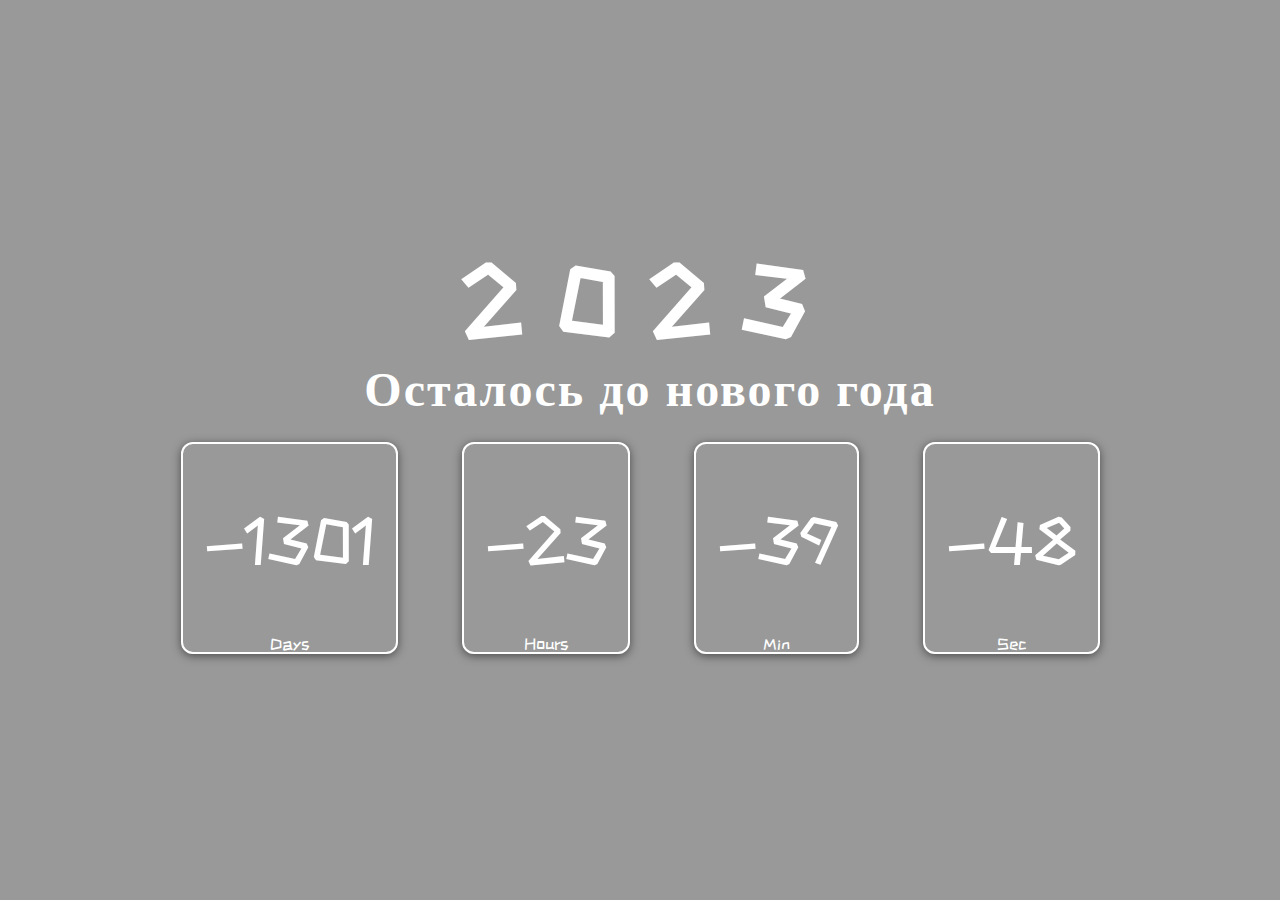
<file: index.html>
<!DOCTYPE html>
<html lang="en">
<head>
    <meta charset="UTF-8">
    <meta http-equiv="X-UA-Compatible" content="IE=edge">
    <meta name="viewport" content="width=device-width, initial-scale=1.0">
    <title>js</title>
    <link rel="preconnect" href="https://fonts.googleapis.com">
<link rel="preconnect" href="https://fonts.gstatic.com" crossorigin>
<link href="https://fonts.googleapis.com/css2?family=ZCOOL+KuaiLe&display=swap" rel="stylesheet">
    <link rel="stylesheet" href="css/index.css">
</head>
<body>
    <div class="overlay"></div>
  <div class="wrapper">
  <div class="">
  <h1 class="title"><span>2023</span> Осталось до нового года</h1>
  
  <div class="countdown-container">
  <div>
  <p id="days" class="big-text">0</p>
  <span>Days</span>
  </div>
  <div>
  <p id="hours" class="big-text">0</p>
  <span>Hours</span>
  </div>
  <div>
  <p id="min" class="big-text">0</p>
  <span>Min</span>
  </div>
  <div>
  <p id="sec" class="big-text">0</p>
  <span>Sec</span>
  </div>
  </div>
  </div>  
  </div>    
    <script src="js/script.js"> 
    </script>    
</body>
</html>
</file>
<file: css/index.css>
html,body{
      padding: 0;
      margin: 0;
      height: 100%;
  }
  body {
    background-image:url("https://i.ytimg.com/vi/bApvpc-TXi4/maxresdefault.jpg");
    background-repeat: no-repeat;
    background-size:cover;
    background-position:top;
    min-height:100vh;
    display:flex;
    flex-direction:column;
    align-items:center;
    font-family: 'ZCOOL KuaiLe', cursive;
    position: relative;
  }  
  .overlay{
    position:absolute;
    top:0;
    left:0;
    right:0;
    bottom:0;
    background:rgba(0,0,0,0.4);
    width:100%;
    height:100%;
    z-index:-1;
  }
  .countdown-container{
    display:flex;
  }
  .big-text{
    font-size:4rem;
  }
  .title{
    margin:10px;
    text-align:center;
    color:#fff;
    width:100%;
    letter-spacing:2px;
    font-size: 3rem;
    line-height: 5.5rem;
  }
  .title span{
    display:block;
    font-size:6rem;
    letter-spacing:2rem;
  }
  .wrapper{
    display:flex;
    align-items:center;
    justify-content:center;
    flex-wrap: wrap;
    min-height:100vh;
  }
  .countdown-container > div{
    margin:0 2rem;
    text-align: center;
    border:2px solid #fff;
    padding:0px 20px;
    border-radius: 12px;
    box-shadow: 0px 2px 10px rgba(0,0,0,0.5);
    box-sizing: border-box;
    color:#fff;
    min-width:150px;
  }
  @media (max-width:992px){
    .countdown-container > div{
    margin:0 1rem;
    }
  }
  @media (max-width:767px){
    .countdown-container{
    flex-wrap: wrap;
    }
    .countdown-container > div{
    margin:1rem auto;
    max-width:150px;
    }
    .title{
    font-size: 1.5rem;
    line-height: 3.5rem;
    margin:10px 0px;
    }
    .title span{
    font-size: 2rem;
    letter-spacing: 1rem;
    }
  }
</file>
